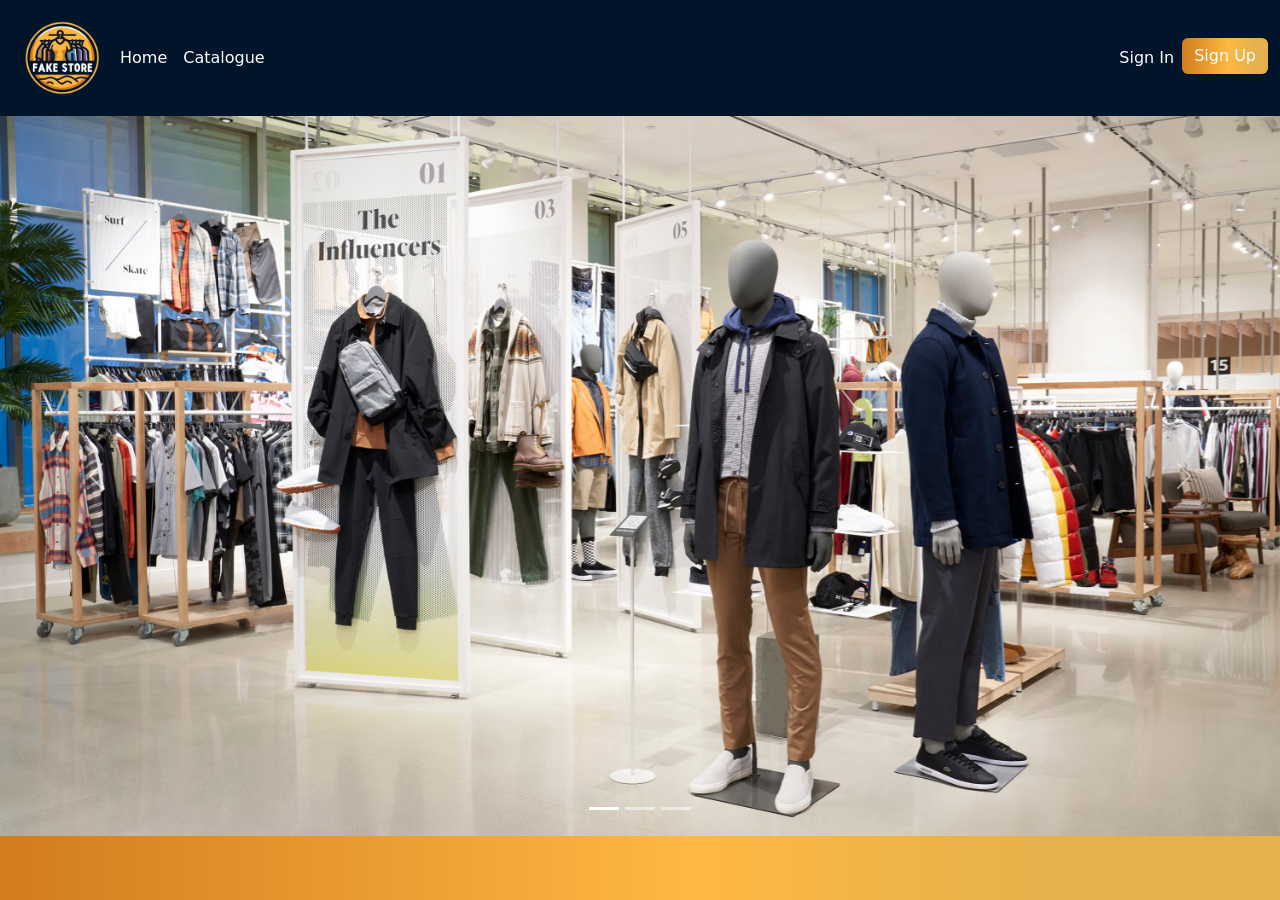
<file: FakeStore/index.html>
<!DOCTYPE html>
<html lang="en">

<head>
    <meta charset="UTF-8">
    <meta http-equiv="X-UA-Compatible" content="IE=edge">
    <meta name="viewport" content="width=device-width, initial-scale=1.0">
    <link rel="stylesheet" href="./style.css">
    <link rel="preconnect" href="https://fonts.gstatic.com">
    <link href="https://fonts.googleapis.com/css2?family=Oswald:wght@400;700&display=swap" rel="stylesheet">
    <link href="https://cdn.jsdelivr.net/npm/bootstrap@5.3.2/dist/css/bootstrap.min.css" rel="stylesheet"
        integrity="sha384-T3c6CoIi6uLrA9TneNEoa7RxnatzjcDSCmG1MXxSR1GAsXEV/Dwwykc2MPK8M2HN" crossorigin="anonymous">
    <script src="https://cdn.jsdelivr.net/npm/bootstrap@5.3.2/dist/js/bootstrap.bundle.min.js"
        integrity="sha384-C6RzsynM9kWDrMNeT87bh95OGNyZPhcTNXj1NW7RuBCsyN/o0jlpcV8Qyq46cDfL"
        crossorigin="anonymous"></script>
    <title>Fake Store</title>
</head>

<body>
    <header>
        <nav class="navbar navbar-expand-sm sticky-top barranav">
            <div class="container-fluid">
                <a href="indexAdmin.html">
                    <img src="images/logo.png" alt="" style="width: 100px; height: 100px">
                </a>
                <div class="apartados_index collapse navbar-collapse">
                    <ul class="navbar-nav me-auto">
                        <li class="nav-item">
                            <a class="nav-link links" href="index.html">Home</a>
                        </li>
                        <li class="nav-item">
                            <a class="nav-link links" href="catalogue/catalogue.html">Catalogue</a>
                        </li>
                    </ul>
                    <ul class="navbar-nav">
                        <li class="nav-item">
                            <a class="nav-link links" href="login.html">Sign In</a>
                        </li>
                        <li class="nav-item">
                            <a class="btn btn-primary links" id="register_button" href="register.html">Sign Up</a>
                        </li>
                    </ul>
                </div>
            </div>
        </nav>
    </header>

    <!-- Carousel -->
    <div id="demo" class="carousel slide" data-bs-ride="carousel">

        <!-- Indicators/dots -->
        <div class="carousel-indicators">
            <button type="button" data-bs-target="#demo" data-bs-slide-to="0" class="active"></button>
            <button type="button" data-bs-target="#demo" data-bs-slide-to="1"></button>
            <button type="button" data-bs-target="#demo" data-bs-slide-to="2"></button>
        </div>

        <!-- The slideshow/carousel -->
        <div class="carousel-inner">
            <div class="carousel-item active">
                <img src="images/foto1.avif" alt="Los Angeles" class="d-block w-100">
            </div>
            <div class="carousel-item">
                <img src="images/foto2.jpg" alt="Chicago" class="d-block w-100">
            </div>
            <div class="carousel-item">
                <img src="images/foto4.webp" alt="New York" class="d-block w-100">
            </div>
        </div>

        <!-- Left and right controls/icons -->
        <button class="carousel-control-prev" type="button" data-bs-target="#demo" data-bs-slide="prev">
            <span class="carousel-control-prev-icon"></span>
        </button>
        <button class="carousel-control-next" type="button" data-bs-target="#demo" data-bs-slide="next">
            <span class="carousel-control-next-icon"></span>
        </button>
    </div>

</body>

</html>
</file>
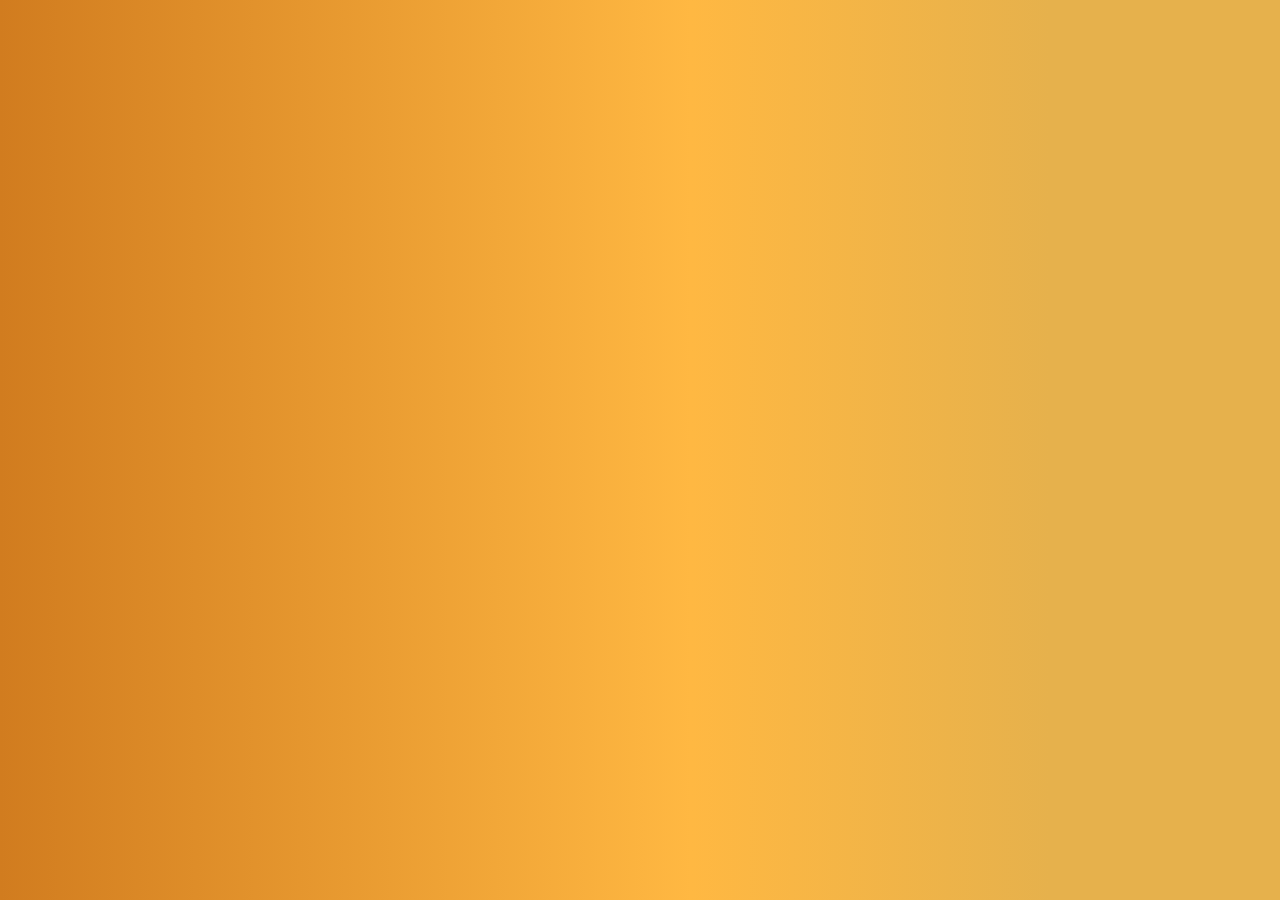
<file: FakeStore/base.html>
<!DOCTYPE html>
<html lang="en">

<head>
    <meta charset="UTF-8">
    <meta http-equiv="X-UA-Compatible" content="IE=edge">
    <meta name="viewport" content="width=device-width, initial-scale=1.0">
    <title>Fake Store - Lista de Productos</title>
    <link rel="stylesheet" href="./style.css">
    <link rel="preconnect" href="https://fonts.gstatic.com">
    <link href="https://fonts.googleapis.com/css2?family=Oswald:wght@400;700&display=swap" rel="stylesheet">
    <link href="https://cdn.jsdelivr.net/npm/bootstrap@5.3.2/dist/css/bootstrap.min.css" rel="stylesheet"
        integrity="sha384-T3c6CoIi6uLrA9TneNEoa7RxnatzjcDSCmG1MXxSR1GAsXEV/Dwwykc2MPK8M2HN" crossorigin="anonymous">
    <script src="https://cdn.jsdelivr.net/npm/bootstrap@5.3.2/dist/js/bootstrap.bundle.min.js"
        integrity="sha384-C6RzsynM9kWDrMNeT87bh95OGNyZPhcTNXj1NW7RuBCsyN/o0jlpcV8Qyq46cDfL"
        crossorigin="anonymous"></script>
    <link rel="stylesheet" href="https://cdn.jsdelivr.net/npm/bootstrap-icons@1.11.1/font/bootstrap-icons.css">
    <link rel="preconnect" href="https://fonts.googleapis.com">
    <link rel="preconnect" href="https://fonts.gstatic.com" crossorigin>
    <link href="https://fonts.googleapis.com/css2?family=Concert+One&display=swap" rel="stylesheet">
</head>

<body>
    
</body>

</html>
</file>
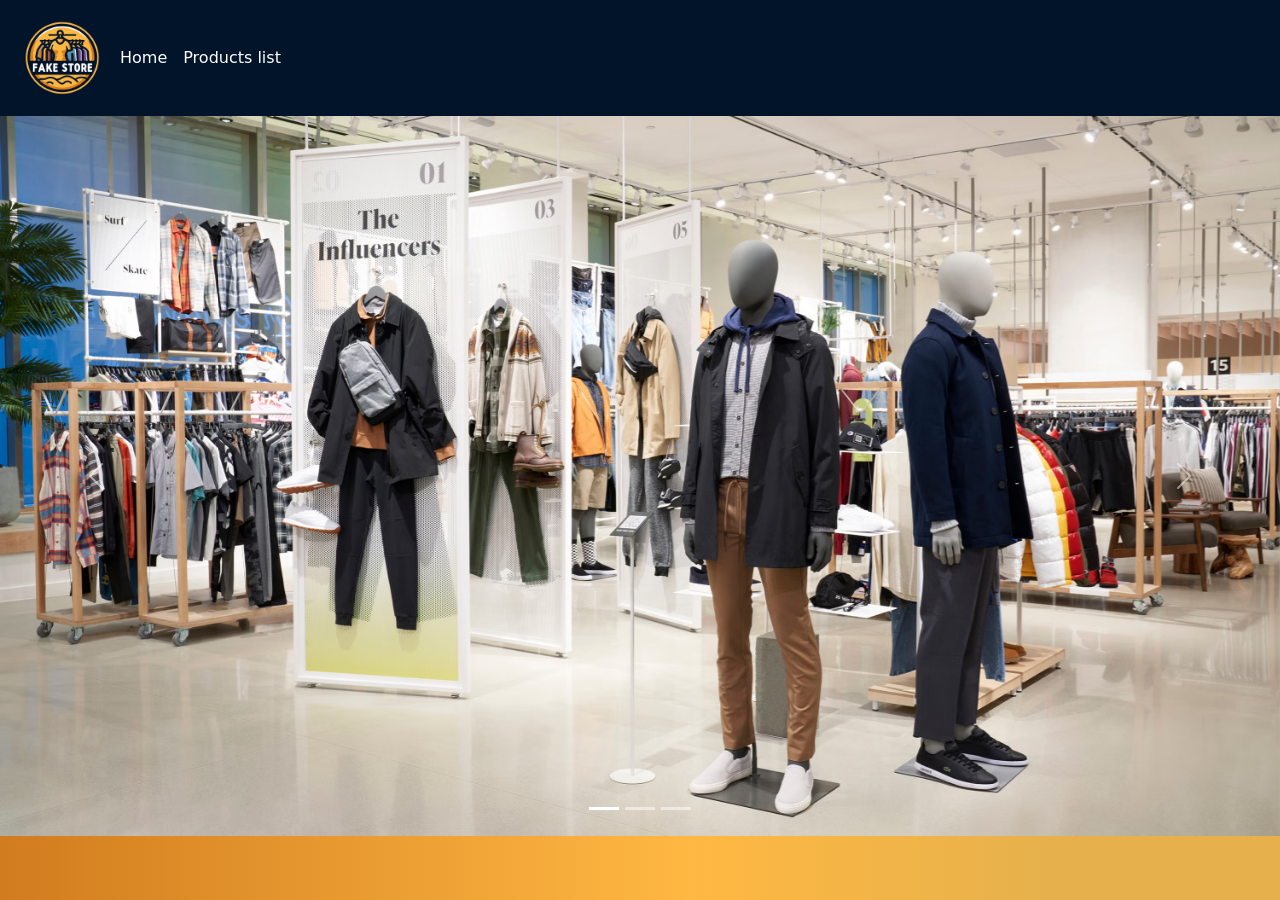
<file: FakeStore/indexAdmin.html>
<!DOCTYPE html>
<html lang="en">

<head>
    <meta charset="UTF-8">
    <meta http-equiv="X-UA-Compatible" content="IE=edge">
    <meta name="viewport" content="width=device-width, initial-scale=1.0">
    <link rel="stylesheet" href="./style.css">
    <link rel="preconnect" href="https://fonts.gstatic.com">
    <link href="https://fonts.googleapis.com/css2?family=Oswald:wght@400;700&display=swap" rel="stylesheet">
    <link href="https://cdn.jsdelivr.net/npm/bootstrap@5.3.2/dist/css/bootstrap.min.css" rel="stylesheet"
        integrity="sha384-T3c6CoIi6uLrA9TneNEoa7RxnatzjcDSCmG1MXxSR1GAsXEV/Dwwykc2MPK8M2HN" crossorigin="anonymous">
    <script src="https://cdn.jsdelivr.net/npm/bootstrap@5.3.2/dist/js/bootstrap.bundle.min.js"
        integrity="sha384-C6RzsynM9kWDrMNeT87bh95OGNyZPhcTNXj1NW7RuBCsyN/o0jlpcV8Qyq46cDfL"
        crossorigin="anonymous"></script>
    <title>Fake Store</title>
</head>

<body>
    <header>
        <nav class="navbar navbar-expand-sm sticky-top barranav">
            <div class="container-fluid">
                <a href="indexAdmin.html">
                    <img src="images/logo.png" alt="" style="width: 100px; height: 100px">
                </a>
                <div class="apartados_index collapse navbar-collapse">
                    <ul class="navbar-nav me-auto">
                        <li class="nav-item">
                            <a class="nav-link links" href="indexAdmin.html">Home</a>
                        </li>
                        <li class="nav-item">
                            <a class="nav-link links" href="products_list/list.html">Products list</a>
                        </li>
                    </ul>
                </div>
            </div>
        </nav>
    </header>

    <!-- Carousel -->
    <div id="demo" class="carousel slide" data-bs-ride="carousel">

        <!-- Indicators/dots -->
        <div class="carousel-indicators">
            <button type="button" data-bs-target="#demo" data-bs-slide-to="0" class="active"></button>
            <button type="button" data-bs-target="#demo" data-bs-slide-to="1"></button>
            <button type="button" data-bs-target="#demo" data-bs-slide-to="2"></button>
        </div>

        <!-- The slideshow/carousel -->
        <div class="carousel-inner">
            <div class="carousel-item active">
                <img src="images/foto1.avif" alt="Los Angeles" class="d-block w-100">
            </div>
            <div class="carousel-item">
                <img src="images/foto2.jpg" alt="Chicago" class="d-block w-100">
            </div>
            <div class="carousel-item">
                <img src="images/foto4.webp" alt="New York" class="d-block w-100">
            </div>
        </div>

        <!-- Left and right controls/icons -->
        <button class="carousel-control-prev" type="button" data-bs-target="#demo" data-bs-slide="prev">
            <span class="carousel-control-prev-icon"></span>
        </button>
        <button class="carousel-control-next" type="button" data-bs-target="#demo" data-bs-slide="next">
            <span class="carousel-control-next-icon"></span>
        </button>
    </div>

</body>

</html>
</file>
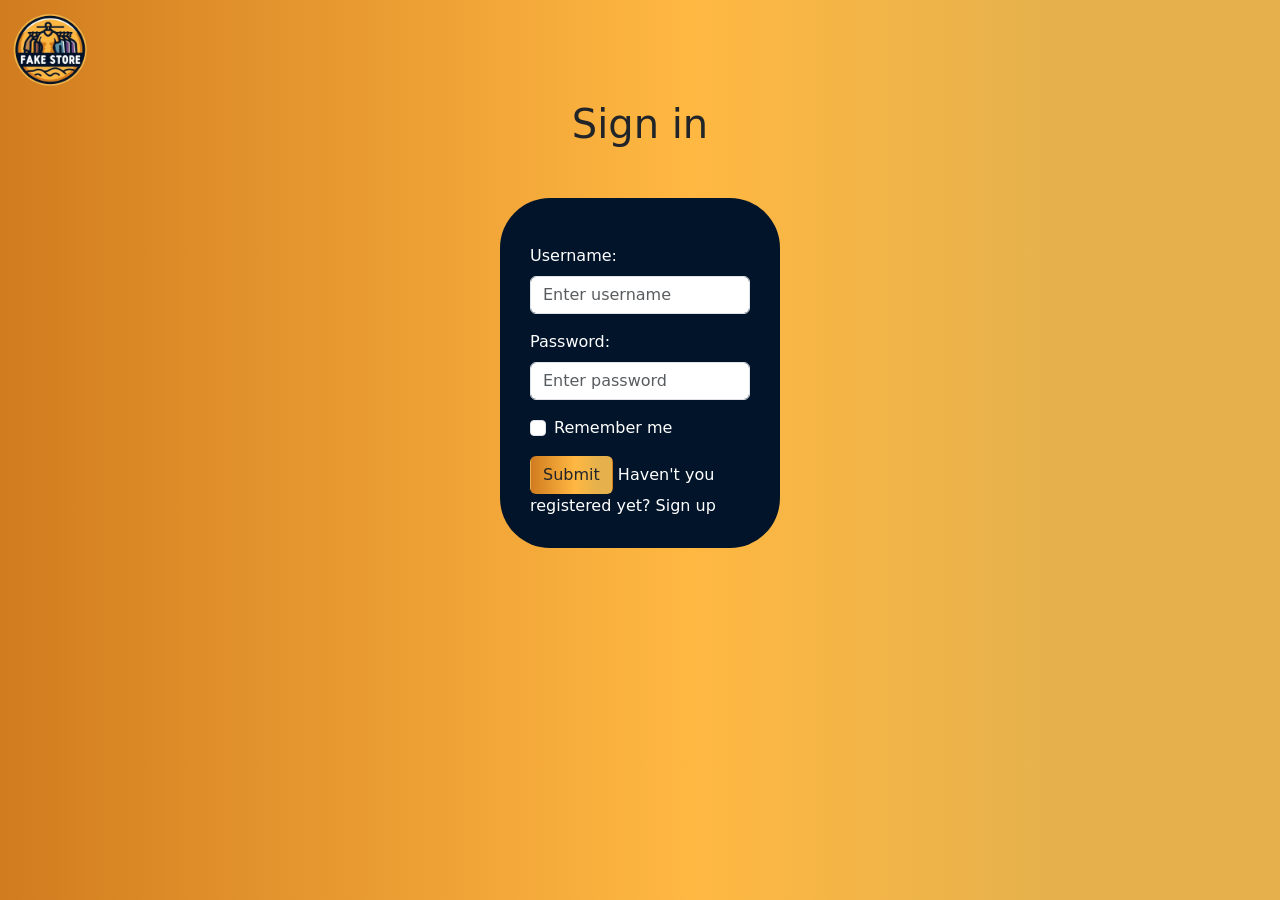
<file: FakeStore/login.html>
<!DOCTYPE html>
<html lang="en">

<head>
    <meta charset="UTF-8">
    <meta http-equiv="X-UA-Compatible" content="IE=edge">
    <meta name="viewport" content="width=device-width, initial-scale=1.0">
    <link rel="stylesheet" href="./style.css">
    <link rel="preconnect" href="https://fonts.gstatic.com">
    <link href="https://fonts.googleapis.com/css2?family=Oswald:wght@400;700&display=swap" rel="stylesheet">
    <link href="https://cdn.jsdelivr.net/npm/bootstrap@5.3.2/dist/css/bootstrap.min.css" rel="stylesheet"
        integrity="sha384-T3c6CoIi6uLrA9TneNEoa7RxnatzjcDSCmG1MXxSR1GAsXEV/Dwwykc2MPK8M2HN" crossorigin="anonymous">
    <script src="https://cdn.jsdelivr.net/npm/bootstrap@5.3.2/dist/js/bootstrap.bundle.min.js"
        integrity="sha384-C6RzsynM9kWDrMNeT87bh95OGNyZPhcTNXj1NW7RuBCsyN/o0jlpcV8Qyq46cDfL"
        crossorigin="anonymous"></script>
    <title>Fake Store - Sign in</title>
</head>

<body>
    <a href="index.html">
        <img src="images/logo.png" alt="" style="width: 100px; height: 100px">
    </a>
    <div>
        <h1>Sign in</h1>
        <form id="login">
            <div class="mb-3 mt-3">
                <label for="username" class="form-label">Username:</label>
                <input type="text" class="form-control" placeholder="Enter username" name="username_login" id="username_login">
            </div>
            <div class="mb-3">
                <label for="pwd" class="form-label">Password:</label>
                <input type="password" class="form-control" placeholder="Enter password" name="password_login" id="password_login">
            </div>
            <div class="form-check mb-3">
                <label class="form-check-label">
                    <input class="form-check-input" type="checkbox" name="remember"> Remember me
                </label>
            </div>
            <button type="submit" class="btn button_submit" onclick="validateUser()">Submit</button>
            <a class="extern_link" href="register.html">Haven't you registered yet? Sign up</a>
        </form>
    </div>
    <script src="script.js"></script>
</body>

</html>
</file>
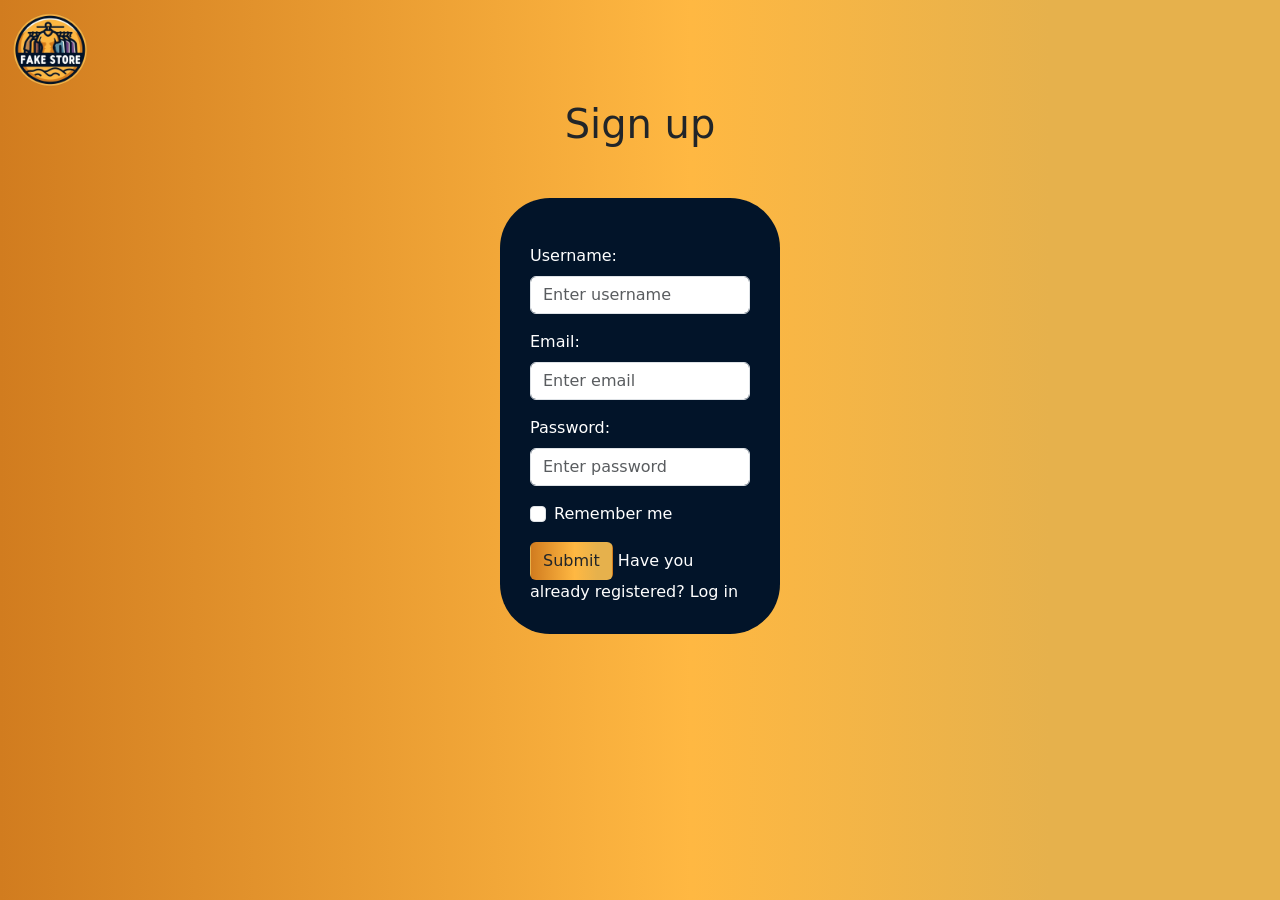
<file: FakeStore/register.html>
<!DOCTYPE html>
<html lang="en">

<head>
    <meta charset="UTF-8">
    <meta http-equiv="X-UA-Compatible" content="IE=edge">
    <meta name="viewport" content="width=device-width, initial-scale=1.0">
    <link rel="stylesheet" href="./style.css">
    <link rel="preconnect" href="https://fonts.gstatic.com">
    <link href="https://fonts.googleapis.com/css2?family=Oswald:wght@400;700&display=swap" rel="stylesheet">
    <link href="https://cdn.jsdelivr.net/npm/bootstrap@5.3.2/dist/css/bootstrap.min.css" rel="stylesheet"
        integrity="sha384-T3c6CoIi6uLrA9TneNEoa7RxnatzjcDSCmG1MXxSR1GAsXEV/Dwwykc2MPK8M2HN" crossorigin="anonymous">
    <script src="https://cdn.jsdelivr.net/npm/bootstrap@5.3.2/dist/js/bootstrap.bundle.min.js"
        integrity="sha384-C6RzsynM9kWDrMNeT87bh95OGNyZPhcTNXj1NW7RuBCsyN/o0jlpcV8Qyq46cDfL"
        crossorigin="anonymous"></script>
    <title>Document</title>
</head>

<body>
    <a href="index.html">
        <img src="images/logo.png" alt="" style="width: 100px; height: 100px">
    </a>
    <div>
        <h1>Sign up</h1>
        <form id="register">
            <div class="mb-3 mt-3">
                <label for="username" class="form-label">Username:</label>
                <input type="username" class="form-control" id="username" placeholder="Enter username" name="username">
            </div>
            <div class="mb-3 mt-3">
                <label for="email" class="form-label">Email:</label>
                <input type="email" class="form-control" id="email" placeholder="Enter email" name="email">
            </div>
            <div class="mb-3">
                <label for="pwd" class="form-label">Password:</label>
                <input type="password" class="form-control" id="password" placeholder="Enter password" name="password">
            </div>
            <div class="form-check mb-3">
                <label class="form-check-label">
                    <input class="form-check-input" type="checkbox" name="remember"> Remember me
                </label>
            </div>
            <button onclick="registerUser()" type="submit" class="btn button_submit">Submit</button>
            <a class="extern_link" href="login.html">Have you already registered? Log in</a>
        </form>
    </div>
    <script src="script.js"></script>
</body>

</html>
</file>
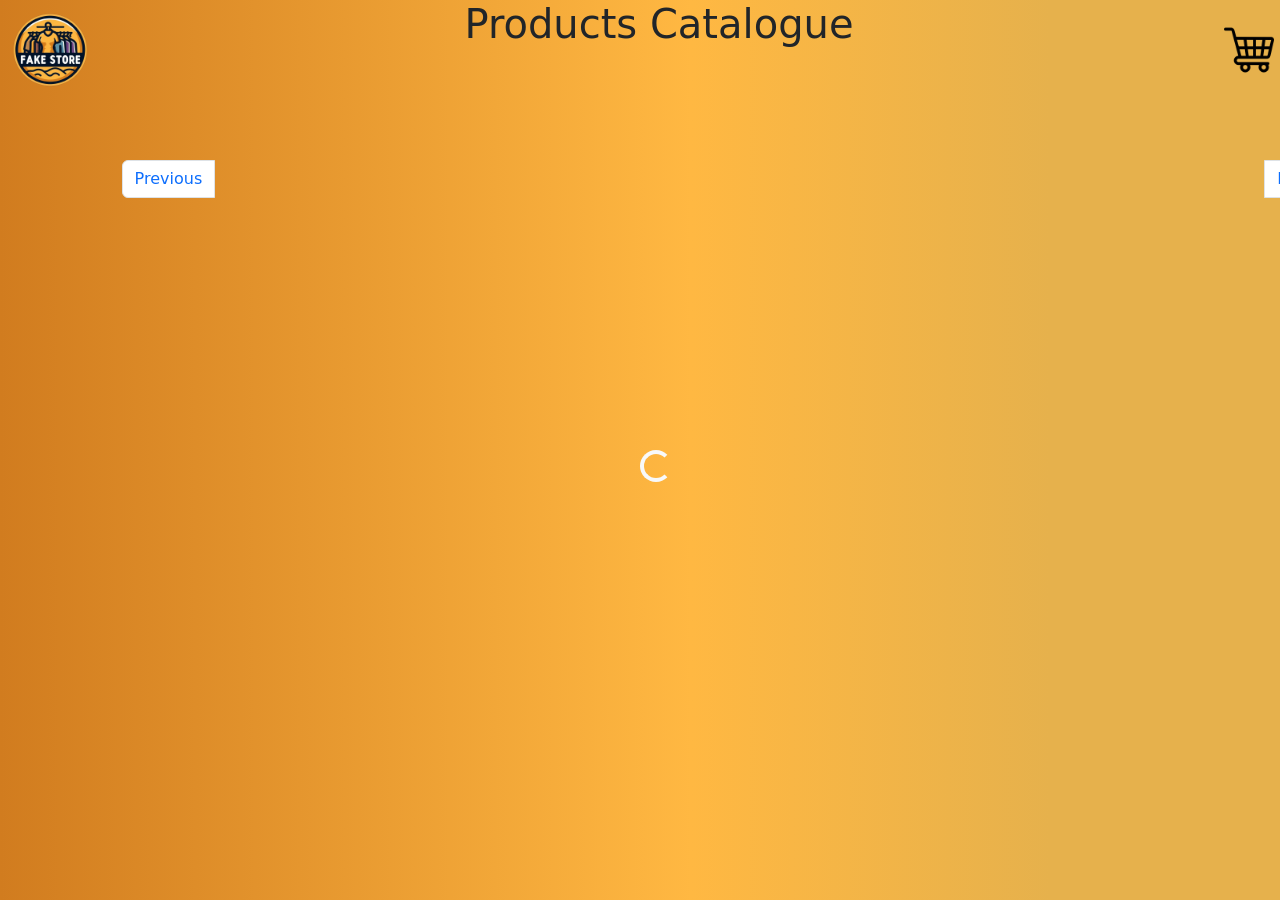
<file: FakeStore/catalogue/catalogue.html>
<!DOCTYPE html>
<html lang="en">

<head>
  <meta charset="UTF-8">
  <meta http-equiv="X-UA-Compatible" content="IE=edge">
  <meta name="viewport" content="width=device-width, initial-scale=1.0">
  <link rel="stylesheet" href="../style.css">
  <link rel="preconnect" href="https://fonts.gstatic.com">
  <link href="https://fonts.googleapis.com/css2?family=Oswald:wght@400;700&display=swap" rel="stylesheet">
  <link href="https://cdn.jsdelivr.net/npm/bootstrap@5.3.2/dist/css/bootstrap.min.css" rel="stylesheet"
    integrity="sha384-T3c6CoIi6uLrA9TneNEoa7RxnatzjcDSCmG1MXxSR1GAsXEV/Dwwykc2MPK8M2HN" crossorigin="anonymous">
  <script src="https://cdn.jsdelivr.net/npm/bootstrap@5.3.2/dist/js/bootstrap.bundle.min.js"
    integrity="sha384-C6RzsynM9kWDrMNeT87bh95OGNyZPhcTNXj1NW7RuBCsyN/o0jlpcV8Qyq46cDfL"
    crossorigin="anonymous"></script>
  <link rel="stylesheet" href="https://cdn.jsdelivr.net/npm/bootstrap-icons@1.11.1/font/bootstrap-icons.css">
  <link rel="preconnect" href="https://fonts.googleapis.com">
  <link rel="preconnect" href="https://fonts.gstatic.com" crossorigin>
  <link href="https://fonts.googleapis.com/css2?family=Concert+One&display=swap" rel="stylesheet">
  <title>Fake Store - Catalogue</title>
</head>

<body>
  
  <div id="header">
    <a href="../index.html">
      <img src="../images/logo.png" alt="" style="width: 100px; height: 100px">
    </a>
    <h1 class="title">Products Catalogue</h1>
    <button id="carrito" type="button" data-bs-toggle="offcanvas" data-bs-target="#demo">
      <img src="../images/carrito.png" alt="" width="50px" height="50px">
    </button>
  </div>

  <div class="product-container">

  </div>

  <nav class="pagination" aria-label="...">
    <ul class="pagination">
      <li class="page-item" id="previous">
        <a class="page-link" href="#" tabindex="-1">Previous</a>
      </li>
      <li class="page-item" id="next">
        <a class="page-link" href="#">Next</a>
      </li>
    </ul>
  </nav>
  <div id="spinner" class="spinner-border text-light" role="status">
    <span class="visually-hidden">Loading...</span>
  </div>

  <div class="offcanvas offcanvas-end" id="demo">
    <div class="offcanvas-header">
      <h1 class="offcanvas-title" style="margin-right: auto">Shopping Car</h1>
      <button type="button" class="btn-close" data-bs-dismiss="offcanvas"></button>
    </div>
    <div class="offcanvas-body">
      <p class="productCar">
        <img src="../images/cart_empty.png" alt="" id="cartImage">
      </p>
      <a href="login.html" class="btn btn-secondary buy-now" type="button" hidden>Buy now</a>
    </div>
  </div>
  <script src="catalogue.js"></script>
</body>


</html>
</file>
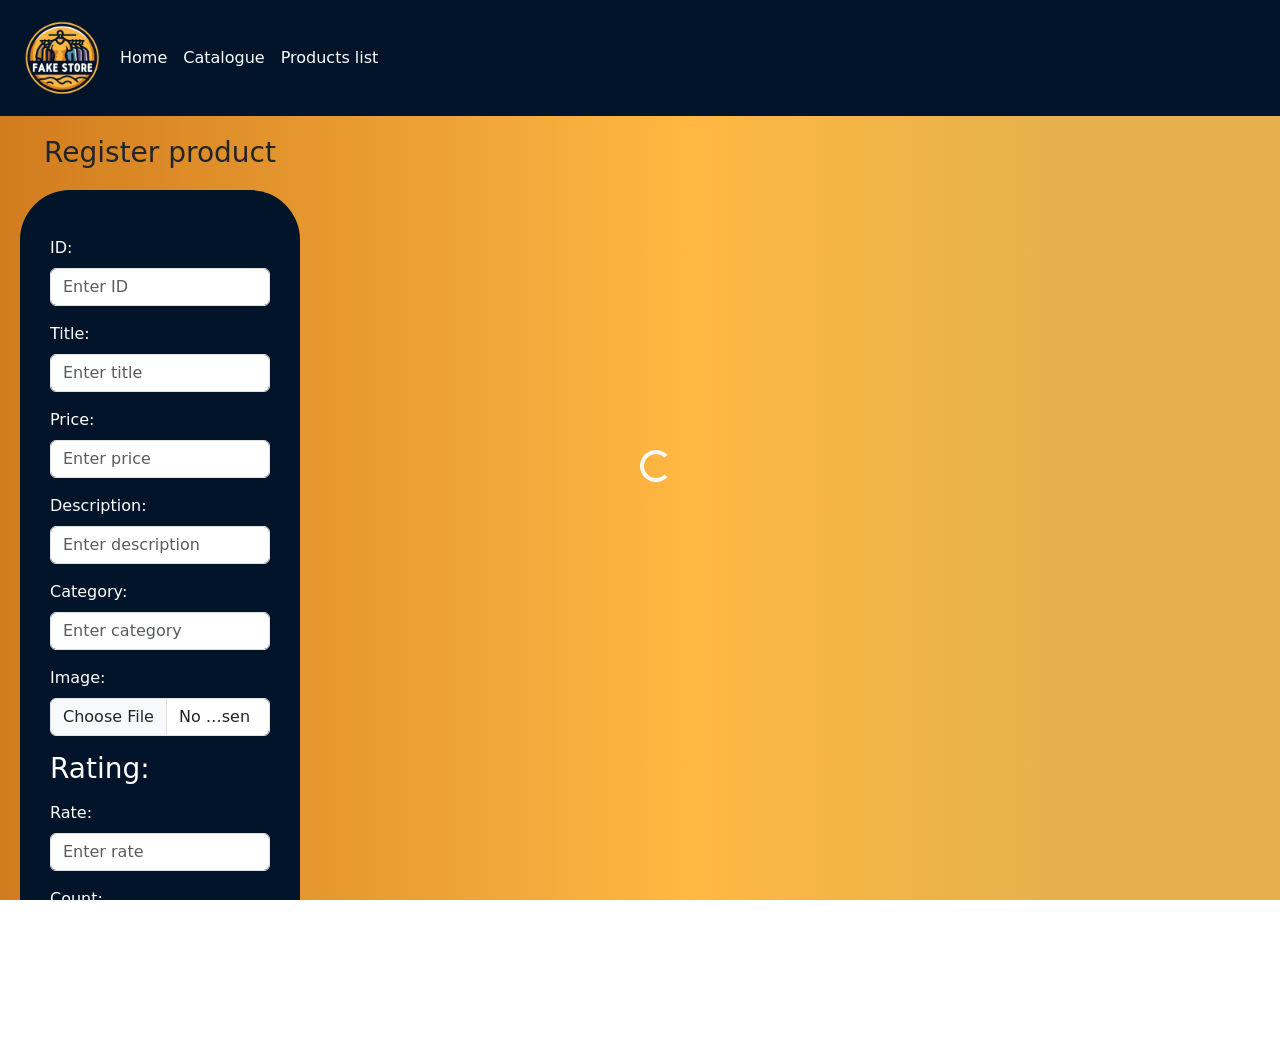
<file: FakeStore/products_list/list.html>
<!DOCTYPE html>
<html lang="en">

<head>
    <meta charset="UTF-8">
    <meta http-equiv="X-UA-Compatible" content="IE=edge">
    <meta name="viewport" content="width=device-width, initial-scale=1.0">
    <link rel="stylesheet" href="../style.css">
    <link rel="preconnect" href="https://fonts.gstatic.com">
    <link href="https://fonts.googleapis.com/css2?family=Oswald:wght@400;700&display=swap" rel="stylesheet">
    <link href="https://cdn.jsdelivr.net/npm/bootstrap@5.3.2/dist/css/bootstrap.min.css" rel="stylesheet"
        integrity="sha384-T3c6CoIi6uLrA9TneNEoa7RxnatzjcDSCmG1MXxSR1GAsXEV/Dwwykc2MPK8M2HN" crossorigin="anonymous">
    <script src="https://cdn.jsdelivr.net/npm/bootstrap@5.3.2/dist/js/bootstrap.bundle.min.js"
        integrity="sha384-C6RzsynM9kWDrMNeT87bh95OGNyZPhcTNXj1NW7RuBCsyN/o0jlpcV8Qyq46cDfL"
        crossorigin="anonymous"></script>
    <link rel="stylesheet" href="https://cdn.jsdelivr.net/npm/bootstrap-icons@1.11.1/font/bootstrap-icons.css">
    <title>Fake Store - Products List</title>
</head>

<body onload="fetchProductsList(),loadEliminatedProducts()">
    <header>
        <nav class="navbar navbar-expand-sm sticky-top barranav">
            <div class="container-fluid">
                <a href="../indexAdmin.html">
                    <img src="../images/logo.png" alt="" style="width: 100px; height: 100px">
                </a>
                <div class="apartados_index collapse navbar-collapse">
                    <ul class="navbar-nav me-auto">
                        <li class="nav-item">
                            <a class="nav-link links" href="../indexAdmin.html">Home</a>
                        </li>
                        <li class="nav-item">
                            <a class="nav-link links" href="../catalogue/catalogue.html">Catalogue</a>
                        </li>
                        <li class="nav-item">
                            <a class="nav-link links" href="list.html">Products list</a>
                        </li>
                    </ul>
                </div>
            </div>
        </nav>
    </header>

    <div id="views_container">
        <div id="register_products" class="col-lg-3">
            <h3 class="titles">Register product</h3>
            <form action="https://fakestoreapi.com/products" method="post" id="register_products_form">
                <div class="mb-3 mt-3">
                    <label for="id" class="form-label">ID: </label>
                    <input type="text" class="form-control" placeholder="Enter ID" name="id" id="id">
                </div>
                <div class="mb-3">
                    <label for="title" class="form-label">Title:</label>
                    <input type="text" class="form-control" placeholder="Enter title" name="title" id="title">
                </div>
                <div class="mb-3 mt-3">
                    <label for="price" class="form-label">Price:</label>
                    <input type="number" class="form-control" placeholder="Enter price" name="price" id="price">
                </div>
                <div class="mb-3">
                    <label for="description" class="form-label">Description:</label>
                    <input type="text" class="form-control" placeholder="Enter description" name="description"
                        id="description">
                </div>
                <div class="mb-3 mt-3">
                    <label for="category" class="form-label">Category:</label>
                    <input type="text" class="form-control" placeholder="Enter category" name="category" id="category">
                </div>
                <div class="mb-3">
                    <label for="image" class="form-label">Image:</label>
                    <input type="file" class="form-control" placeholder="Enter image" name="image" id="image">
                </div>
                <h3 for="username" class="form-label">Rating:</h3>
                <div class="mb-3 mt-3">
                    <label for="rate" class="form-label">Rate:</label>
                    <input type="text" class="form-control" placeholder="Enter rate" name="rate" id="rate">
                </div>
                <div class="mb-3">
                    <label for="count" class="form-label">Count:</label>
                    <input type="text" class="form-control" placeholder="Enter count" name="count" id="count">
                </div>
                <button type="submit" class="btn button_submit" onclick="registerProduct()">Register product</button>
            </form>
        </div>

        <div id="productListContainer" class="col-lg-9">

        </div>
    </div>
    <div id="spinner" class="spinner-border text-light" role="status">
        <span class="visually-hidden">Loading...</span>
    </div>


    <div class="modal fade" id="editProductModal" tabindex="-1" aria-labelledby="editProductModalLabel"
        aria-hidden="true">
        <div class="modal-dialog">
            <div class="modal-content">
                <div class="modal-header">
                    <h5 class="modal-title" id="editProductModalLabel">Edit Product</h5>
                    <button type="button" class="btn-close" data-bs-dismiss="modal" aria-label="Close"></button>
                </div>
                <div class="modal-body">
                    <!-- Contenido del formulario de edición -->
                    <form id="editProductForm">
                        <!-- Campos de edición del producto -->
                        <div class="mb-3">
                            <label for="editTitle" class="form-label">Title:</label>
                            <input type="text" class="form-control" id="editTitle">
                        </div>
                        <div class="mb-3">
                            <label for="editPrice" class="form-label">Price:</label>
                            <input type="text" class="form-control" id="editPrice">
                        </div>
                        <div class="mb-3">
                            <label for="editCategory" class="form-label">Category:</label>
                            <input type="text" class="form-control" id="editCategory">
                        </div>
                        <div class="mb-3">
                            <label for="editDescription" class="form-label">Description:</label>
                            <input type="text" class="form-control" id="editDescription">
                        </div>
                        <!--<div class="mb-3">
                            <label for="editRate" class="form-label">Rate:</label>
                            <input type="text" class="form-control" id="editRate">
                        </div>
                        <div class="mb-3">
                            <label for="editCount" class="form-label">Count:</label>
                            <input type="text" class="form-control" id="editCount">
                        </div>-->
                        <!-- Agrega más campos según tus necesidades -->

                        <button type="submit" class="btn btn-primary">Save Changes</button>
                    </form>
                </div>
            </div>
        </div>
    </div>


    <script src="list.js"></script>
</body>

</html>
</file>
<file: FakeStore/style.css>
body {
  background: linear-gradient(90deg,
      #D17C1F 0%,
      #ffb842 54%,
      #E6B14C 82%);
  text-align: center;
  font-family: Arial, Helvetica, sans-serif;
  font-family: "Oswald", sans-serif;
}

html,
body {
  height: 100%;
  margin: 0;
  padding: 0;
  overflow-x: hidden;
}


#login,
#register {
  margin: 50px 500px;
  border-radius: 50px;
  padding: 30px;
  background-color: #021429;
  color: white;
}

#register_button {
  background: linear-gradient(90deg,
      #D17C1F 0%,
      #ffb842 54%,
      #E6B14C 82%) !important;
  border: 0 solid transparent !important;
}

.extern_link {
  color: white;
  text-decoration: none;
  margin-left: auto;
}

.button_submit {
  background: linear-gradient(90deg,
      #D17C1F 0%,
      #ffb842 54%,
      #E6B14C 82%) !important;
}

h1 {
  margin-left: auto;
  justify-content: center;
  text-align: center;
  color: white;
}

.barranav {
  background-color: #021429 !important;
}

.links {
  color: #fcfefe !important;
}


#header {
  justify-content: center;
  display: flex;
}

#carrito {
  background-color: transparent;
  border: 0 solid transparent;
  margin-left: auto;
}

.product-container {
  display: grid;
  grid-template-columns: 1fr 1fr 1fr;
  gap: 30px;
  width: 80%;
  margin-left: auto;
  margin-right: auto;
  margin-bottom: 40px;
  margin-top: 20px;
}

.product-block,
.product-block-back {
  border-radius: 10px;
  padding: 10px;
  background-color: white;
  box-shadow: 0 3px 15px rgba(100, 100, 100, 0.5);
}

.img-container {
  background-repeat: no-repeat;
  background-position: center;
}

.product-block p {
  margin: 5px;
}

.name {
  text-transform: capitalize;
  font-weight: bold;
  font-size: 1.2rem;
}

#spinner {
  display: none;
  position: absolute;
  top: 50%;
  left: 50%;
}

.pagination {
  width: 90%;
  margin-left: auto;
  margin-right: auto;
  margin-bottom: 50px;
}

.card-container {
  position: relative;
  width: 100%;
  height: 100%;
  text-align: center;
  transition: transform 0.8s;
  transform-style: preserve-3d;
}

.flip-card:hover .card-container {
  transform: rotateY(180deg);
}

.product-block,
.product-block-back {
  width: 100%;
  height: 100%;
  backface-visibility: hidden;
}

.product-block-back {
  transform: rotateY(180deg);
  position: absolute;
  top: 0%;
}

.stat-container {
  display: grid;
  grid-template-columns: 1fr 2fr;
  text-align: left;
}

.button-purchase {
  background: linear-gradient(90deg,
      #D17C1F 0%,
      #ffb842 54%,
      #E6B14C 82%);
  border: 5px ridge #021429;
  width: 100px;
  transition: all 0.2s;
  border-radius: 50px;
}

.button-purchase:hover {
  background-color: rgba(85, 144, 189, 1);
  transform: translateY(2px);
  box-shadow: 0 0 5px #D17C1F;
}

.button-purchase:active {
  background-color: rgba(85, 144, 189, 0.8);
  transform: translateY(4px);
  box-shadow: 0 0 2px #D17C1F;
}

.product-in-cart {
  display: flex;
  align-items: center;
  justify-content: space-between;
  border: 1px solid #ccc;
  padding: 10px;
  margin: 10px 0;
}

.product-info {
  display: flex;
  flex-direction: column;
}

.product-name {
  font-weight: bold;
}

.product-price {
  text-align: left;

}

.product-image {
  max-width: 100px;
  max-height: 100px;
}

.image-product-in-cart {
  margin-right: 20px;
}

.remove-button {
  background-color: red;
  color: white;
  border: none;
  font-weight: bold;
  padding: 5px 10px;
  cursor: pointer;
}

.product-in-cart+.product-in-cart {
  border-top: 1px solid #ccc;
  margin-top: 10px;
}

.buy-now {
  border: 0 solid transparent !important;
  background-color: red !important;
  color: white !important;
}

#next {
  position: sticky;
  margin-left: 1050px;
}

.plus,
.minus {
  border: 0 solid transparent;
  background-color: transparent;
}

/*////////////////////////////////////*/

.list-card {
  position: relative;
  display: flex;
  background-color: white;
  border: 5px solid #021429;
  border-radius: 30px;
  margin: 10px;
  padding: 10px;
}

.img-container-list {
  margin-right: 10px;
  text-align: center;
}

.img-list {
  max-width: 50px;
  max-height: 50px;
}

.details-container {
  flex: 1;
}

p {
  margin: 0;
  padding: 0;
}

p.font-weight-bold {
  font-weight: bold;
}

.collapsible {
  background-color: #eee;
  color: #444;
  cursor: pointer;
  padding: 18px;
  width: 100%;
  border: none;
  text-align: left;
  outline: none;
  font-size: 15px;
  width: 990px;
}

.active,
.collapsible:hover {
  background-color: #ccc;
}

.content {
  padding: 0 18px;
  display: none;
  overflow: hidden;
  background-color: #f1f1f1;
}

.mi-alerta {
  position: fixed;
  top: 20px;
  left: 20px;
  background-color: #ff0000;
  color: #ffffff;
  padding: 10px;
  border-radius: 4px;
  font-family: Arial, sans-serif;
  font-size: 16px;
}

#views_container {
  display: flex;
  flex-direction: row;
}


#productListContainer {
  display: inline;
}


#register_products_form {
  margin: 20px;
  border-radius: 50px;
  padding: 30px;
  background-color: #021429;
  color: white;
}

.titles {
  text-align: center;
  margin-top: 20px;
}


.number-box {
  border: 1px solid black;
  width: 70px;
  height: 30px;
  text-align: center;
  margin: 0 10px;
}

.quantity-box {
  display: flex;
}

input[type=number]::-webkit-inner-spin-button,
input[type=number]::-webkit-outer-spin-button {
  -webkit-appearance: none;
  margin: 0;
}


.offcanvas {
  margin-right: 0;
  width: 100%;
}

.delete-button {
  position: absolute;
  top: 0;
  right: 15px;
  border: none;
  background: none;
  padding: 0;
  cursor: pointer;
  font-weight: bold;
  color: red;
  font-size: 15px;
}

.edit-button {
  position: absolute;
  top: 70px;
  right: 8px;
  border: none;
  background: none;
}

.my-alert {
  position: absolute;
  top: 120px;
  left: 20px;
  background-color: #94ff97;
  color: #000000;
  padding: 10px;
  border-radius: 4px;
  font-family: Arial, sans-serif;
  font-size: 16px;
}

#cartImage{
  text-align: center;
  margin: 20%;
  width: 60%;
  height: 60%;
}
</file>
